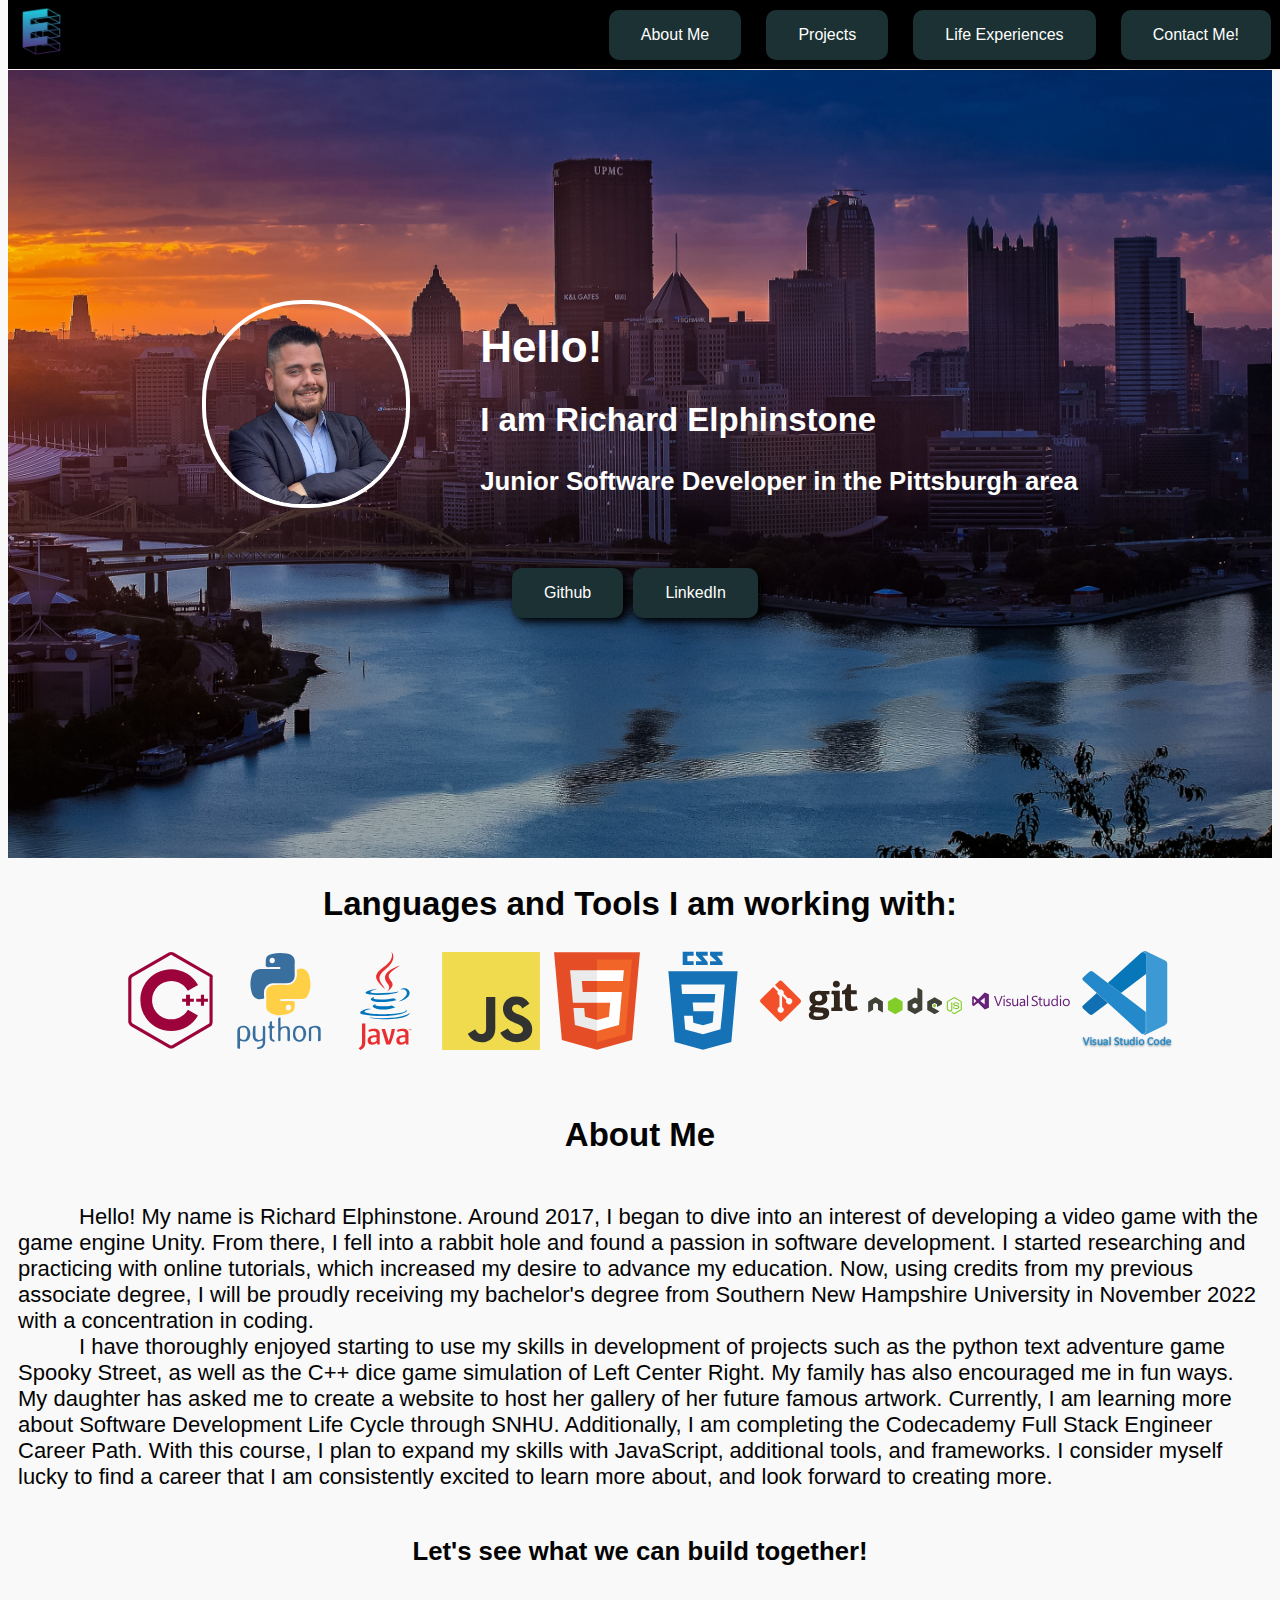
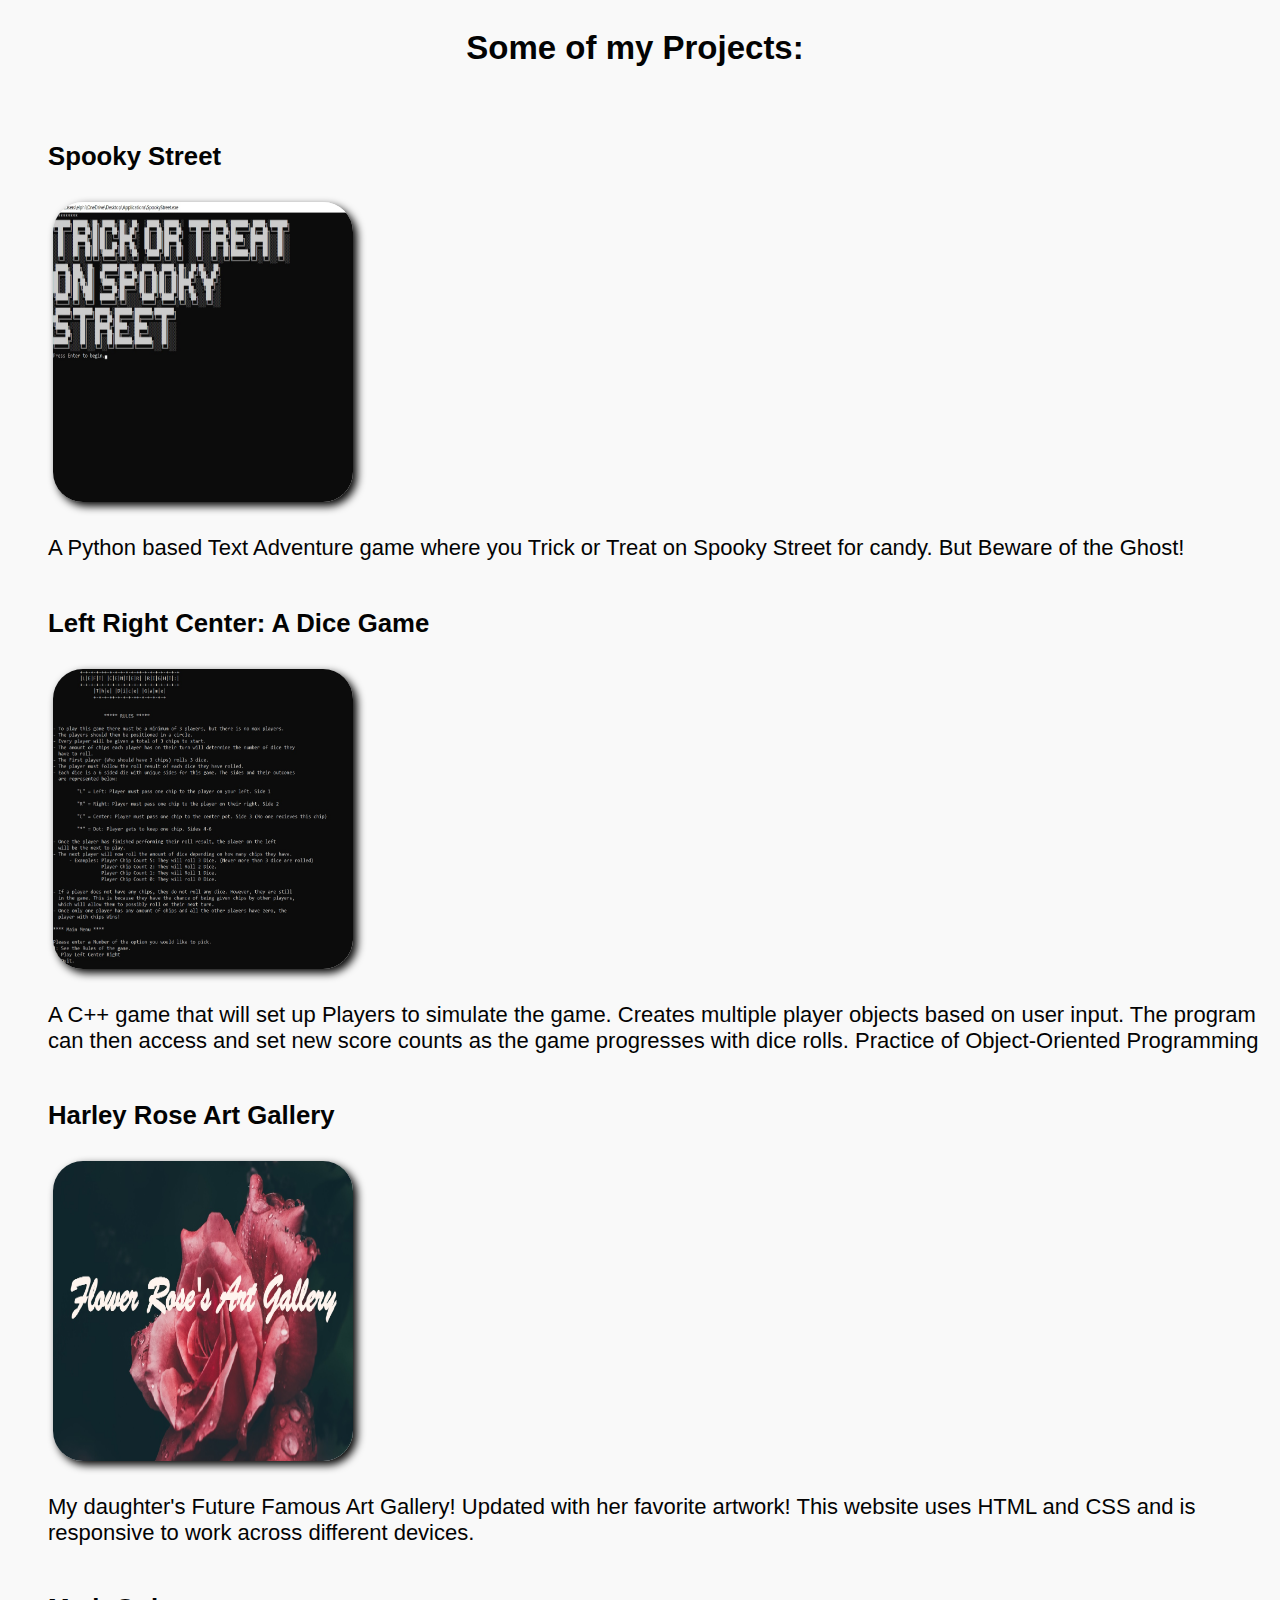
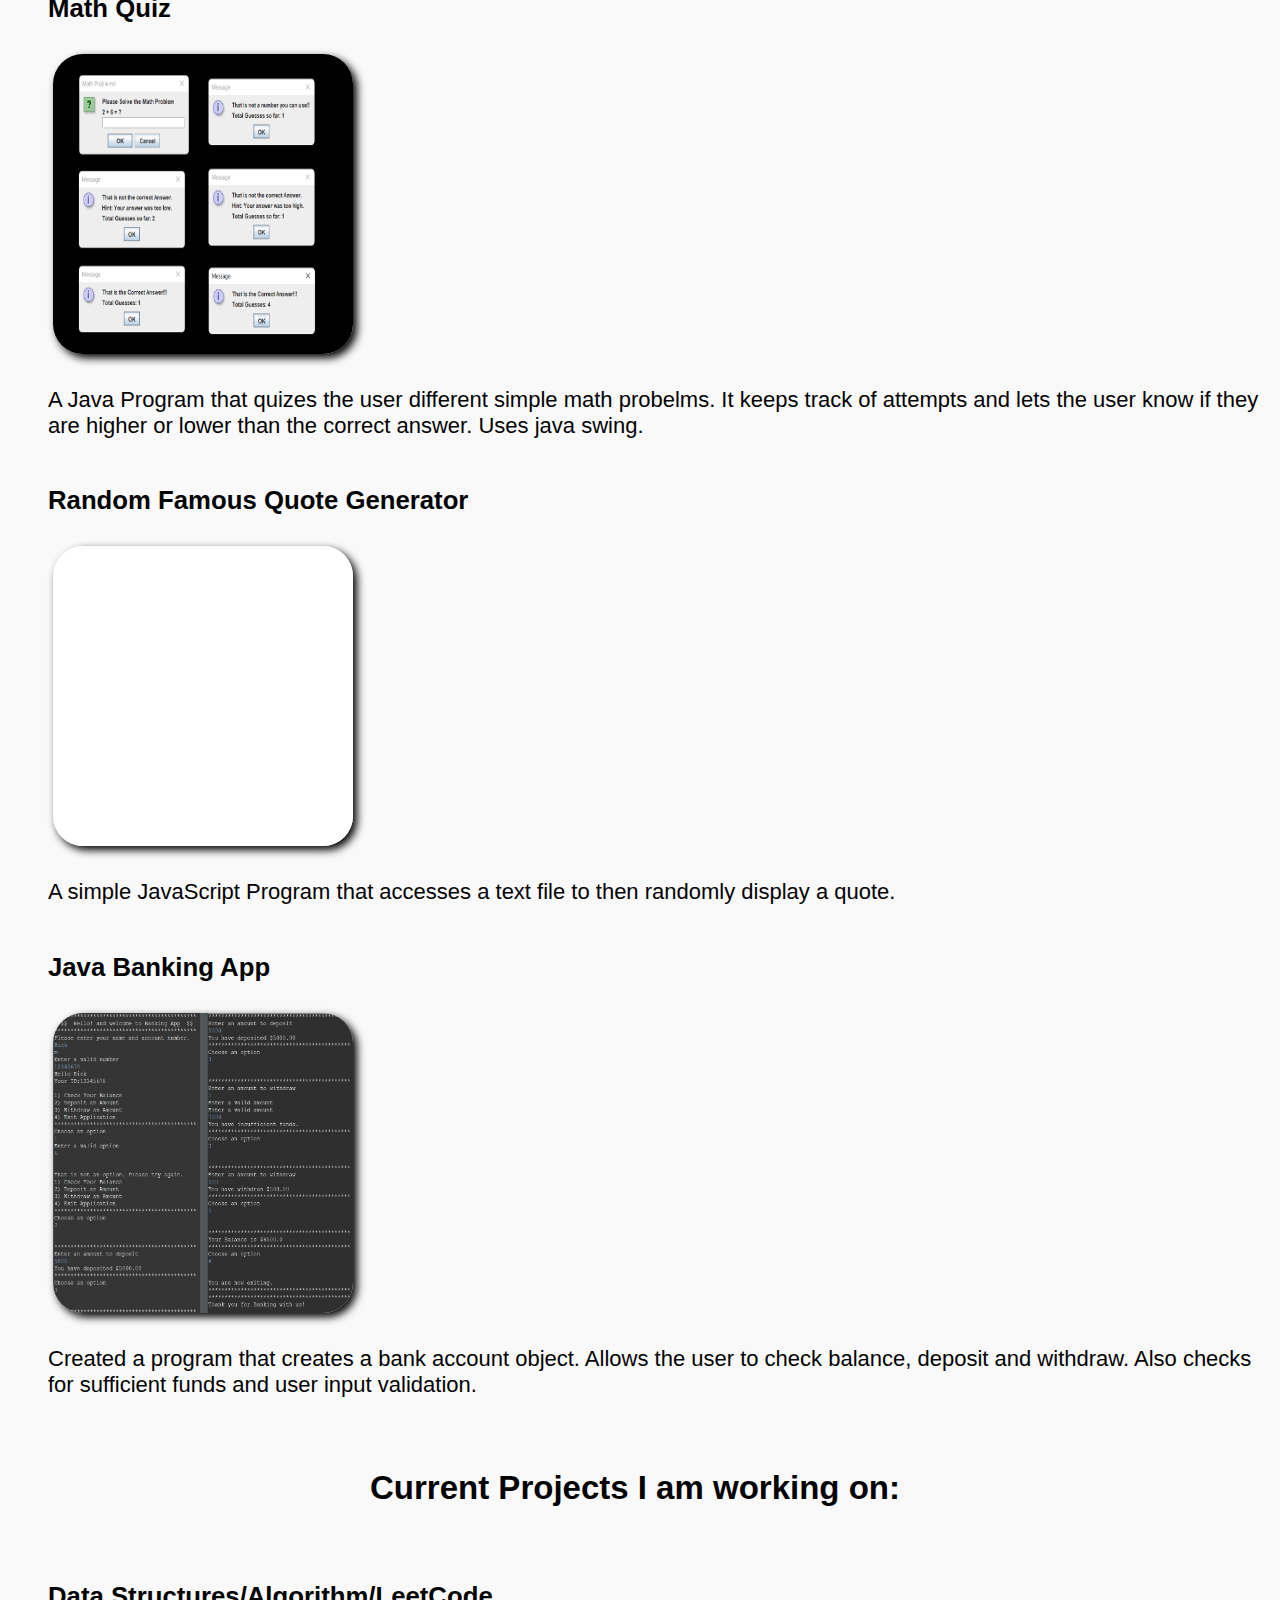
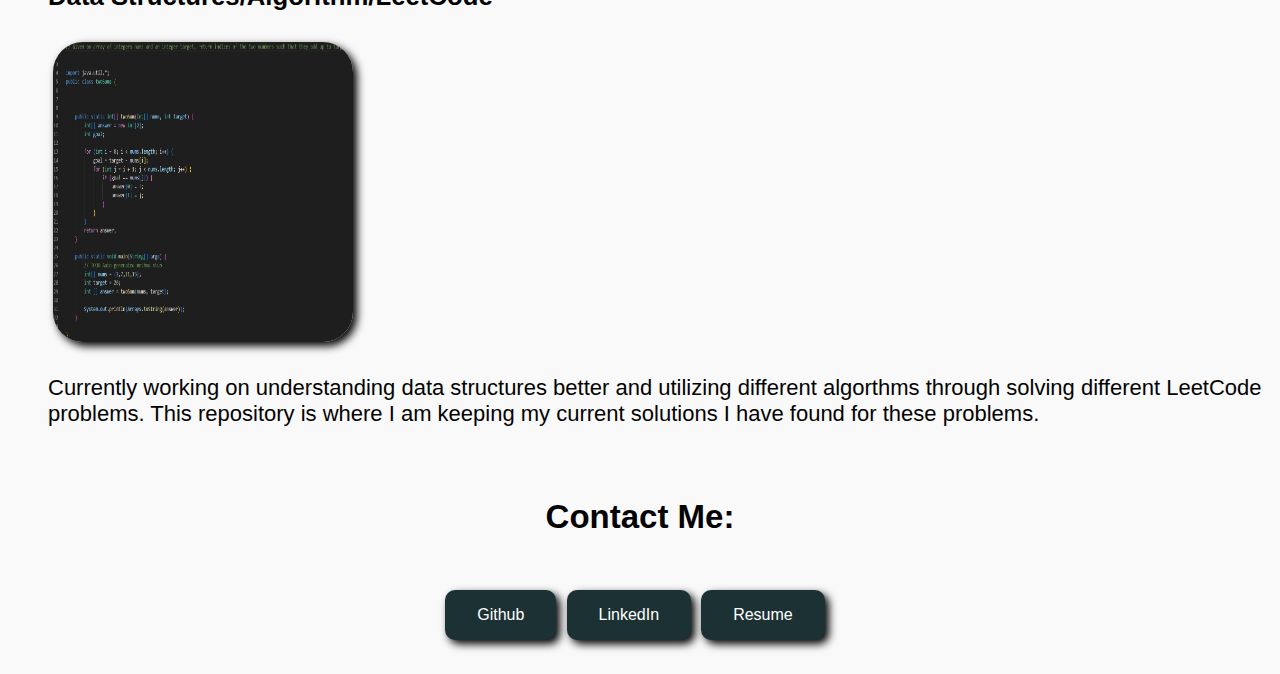
<file: index.html>
<!DOCTYPE html>
<html lang="en">
<head>
    <meta charset="UTF-8">
    <meta http-equiv="X-UA-Compatible" content="IE=edge">
    <meta name="viewport" content="width=device-width, initial-scale=1.0">
    <title>Richard Elphinstone's Portfio</title>
    <link rel="stylesheet" href="./resources/css/index.css">
</head>
<header>
    
</header>
<body>
    <div class="header">
        <a href="./index.html"><img class="logo" src="./resources/images/logo.jpg"></a>
        <div class="nav">
            <ul>
                <li><a class="button" href="#aboutstart"> About Me</a></li>
                <li><a class="button" href="#myprojects">Projects</a></li>
                <li><a class="button" href="./lifexp.html">Life Experiences</a></li>
                <li><a class="button" href="#contactme">Contact Me!</a></li>
         </ul>
        </div>
    </div>


    <div class="banner" id="toppage">
        <div class="meStuff">
            <div class="mePic">
                <img class="myPic" src="./resources/images/MyPics/Transparent/Foldedcropped.png" title="Me!" alt="Me!" height="200" width="200">
            </div>
            <div class = meText>
                <h1 class="'title">Hello!</h1>
                <h2>I am Richard Elphinstone</h2>
                <h3>Junior Software Developer in the Pittsburgh area</h3>
            </div>
        </div>
        <div class="bannerButtons">
            <ul>
                <li><a class="button" href="https://github.com/elphinstonerf">Github</a></li>
                <li><a class="button" href="https://www.linkedin.com/in/richard-elphinstone">LinkedIn</a></li>
            </ul>
        </div>
    </div>


    <div class = "languages" id = "aboutstart">
        <h2>Languages and Tools I am working with:</h2>
        <ul>
            <li><img class="icon" src="./resources/images//Icons/cplusplus-line.svg" title="C++" alt="C++"></li>
            <li><img class="icon" src="./resources/images/Icons/python-original-wordmark.svg" title="Python" alt="Python"></li>
            <li><img class="icon" src="./resources/images/Icons/java-original-wordmark.svg" title="Java" alt="Java"></li>
            <li><img class="icon" src="./resources/images/Icons/javascript-original.svg" title="JavaScript" alt="JavaScript"></li>
            <li><img class="icon" src="./resources/images/Icons/html5-original.svg" title="HTML5" alt="HTML5"></li>
            <li><img class="icon" src="./resources/images/Icons/css3-plain-wordmark.svg" title="CSS" alt="CSS"></li>
            <li><img class="icon" src="./resources/images/Icons/git-original-wordmark.svg" title="Git" alt="Git"></li>
            <li><img class="icon" src="./resources/images/Icons/nodejs-original-wordmark.svg" title="NodeJS" alt="NodeJS"></li>
            <li><img class="icon" src="./resources/images/Icons/visualstudio-plain-wordmark.svg" title="Visual Studio" alt="Visual Studio"></li>
            <li><img class="icon" src="./resources/images/Icons/vscode-original-wordmark.svg" title="Visual Studio Code" alt="Visual Studio Code"></li>
        </ul>
    </div>


    <div class = "about" id = "aboutme">
        <h2>About Me</h2>
        <p>
            &nbsp &nbsp &nbsp &nbsp &nbsp Hello! My name is Richard Elphinstone. 
            Around 2017, I began to dive into an interest of developing a video 
            game with the game engine Unity. From there, I fell into a rabbit 
            hole and found a passion in software development. I started researching 
            and practicing with online tutorials, which increased my desire to 
            advance my education. Now, using credits from my previous associate degree, 
            I will be proudly receiving my bachelor's degree from Southern New 
            Hampshire University in November 2022 with a concentration in coding.<br>
            &nbsp &nbsp &nbsp &nbsp &nbsp I have thoroughly enjoyed starting to use 
            my skills in development of projects such as the python text adventure 
            game Spooky Street, as well as the C++ dice game simulation of Left Center 
            Right. My family has also encouraged me in fun ways. My daughter has asked 
            me to create a website to host her gallery of her future famous artwork. 
            Currently, I am learning more about Software Development Life Cycle through 
            SNHU. Additionally, I am completing the Codecademy Full Stack Engineer Career 
            Path. With this course, I plan to expand my skills with JavaScript, additional 
            tools, and frameworks. I consider myself lucky to find a career that I am 
            consistently excited to learn more about, and look forward to creating more. 
        </p>
        <h3>Let's see what we can build together!</h3>
    </div>


    <div class = "projects" id = "myprojects">
        <h2>Some of my Projects:</h2>
        <ul>
            <li><h3>Spooky Street</h3>
                <a href="https://github.com/elphinstonerf/SpookyStreet"><img class = "pic" src="./resources/images/SpookyStreetTitle.jpg" height = "300" width = "300" title="Spooky Street" alt="Spooky Street"></a>
                <p>A Python based Text Adventure game where you Trick or Treat on Spooky Street for candy. But Beware of the Ghost!</p></li>
            <li><h3>Left Right Center: A Dice Game</h3>
                <a href="https://github.com/elphinstonerf/DiceGameLCR"><img class="pic"  src="./resources/images/LCR_Title.jpg" height = "300" width = "300" title="LCR:Dice Game" alt="LCR:Dice Game"></a>
            <p>A C++ game that will set up Players to simulate the game. Creates multiple player objects based on user input. The program can then access and set new score counts as the game progresses with dice rolls. Practice of Object-Oriented Programming</p></li>
            <li><h3>Harley Rose Art Gallery</h3>
                <a href="https://elphinstonerf.github.io/FlowerRose_Art_Gallery/"><img class="pic" src="./resources/images/rose_gallery_pic.jpg" height = "300" width = "300" title="Harley Rose Gallery" alt="Harley Rose Gallery"> </a>
            <p>My daughter's Future Famous Art Gallery! Updated with her favorite artwork! This website uses HTML and CSS and is responsive to work across different devices.</p></li>
            <li><h3>Math Quiz</h3>
                <a href="https://github.com/elphinstonerf/Math-Game"><img class="pic"  src="./resources/images/MathQuiz.png" height = "300" width = "300" title="LCR:Dice Game" alt="LCR:Dice Game"></a>
            <p>A Java Program that quizes the user different simple math probelms. It keeps track of attempts and lets the user know if they are higher or lower than the correct answer. Uses java swing.</p></li>
            <li><h3>Random Famous Quote Generator</h3>
                <a href="https://github.com/elphinstonerf/RandomQuotes"><img class="pic"  src="./resources/images/FamousQuotes.jpg" height = "300" width = "300" title="Famous Quotes" alt="Famous Quotes"></a>
            <p>A simple JavaScript Program that accesses a text file to then randomly display a quote.</p></li>
            <li><h3>Java Banking App</h3>
                <a href="https://github.com/elphinstonerf/Java_Projects/tree/main/BankApp/BankingApp"><img class="pic"  src="./resources/images/BankingApp.jpg" height = "300" width = "300" title="Banking App" alt="Banking App"></a>
            <p>Created a program that creates a bank account object. Allows the user to check balance, deposit and withdraw. Also checks for sufficient funds and user input validation.</p></li>
        </ul>
    </div>


    <div class="projects" id="myprojects">
        <h2>Current Projects I am working on:</h2>
        <ul>
            <li><h3>Data Structures/Algorithm/LeetCode</h3>
            <a href="https://github.com/elphinstonerf/DataStructures_Algorithms_Practice"><img class="pic" src="./resources/images/twoSums.jpg" height = "300" width = "300" title="Banking App" alt="Banking App"></a>
        <p>Currently working on understanding data structures better and utilizing different algorthms through solving different LeetCode problems. This repository is where I am keeping my current solutions I have found for these problems.</p></li>
            
        </ul>
    </div>


    <div class = "bottom" id = "contactme">
        <h2>Contact Me:</h2>
        <div class="buttonBottom">
        <ul>
            <li><a class="button" href="https://github.com/elphinstonerf">Github</a></li>
            <li><a class="button" href="https://www.linkedin.com/in/richard-elphinstone">LinkedIn</a></li>
            <li><a class="button" href="./resources/Files/Resume_8.19.22.pdf">Resume</a></li>
        </ul>
        </div>
    </div>


</body>
</html>
</file>
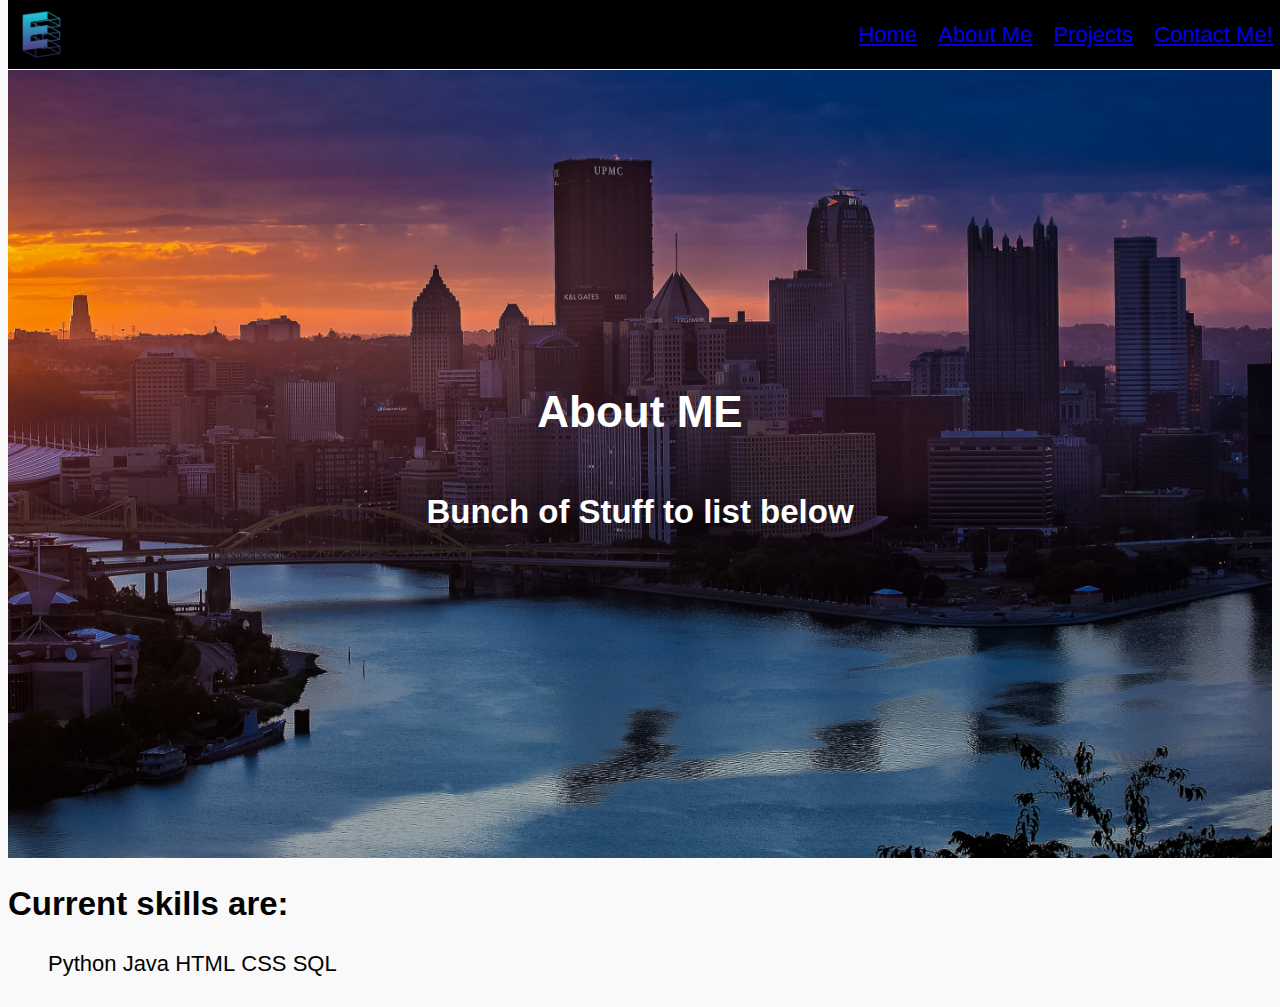
<file: about.html>
<!DOCTYPE html>
<html lang="en">
<head>
    <meta charset="UTF-8">
    <meta http-equiv="X-UA-Compatible" content="IE=edge">
    <meta name="viewport" content="width=device-width, initial-scale=1.0">
    <title>Richard Elphinstone's Portfio: About Me</title>
    <link rel="stylesheet" href="./resources/css/index.css">
</head>
<header>
    
</header>
<body>
    <div class="header">
        <img class="logo" src="./resources/images/logo.jpg">
        <div class="nav">
            <ul>
                <li><a href="./index.html">Home</a></li>
                <li><a href="./about.html"> About Me</a></li>
                <li><a href="./projects.html">Projects</a></li>
                <li><a href="./contact.html">Contact Me!</a></li>
         </ul>
        </div>
    </div>
    <div class="banner">
        <h1 class="'title">About ME</h1>
        <h2>Bunch of Stuff to list below</h2>
    </div>
    <div>
        <h2>Current skills are:</h2>
        <ul>
            <li>Python</li>
            <li>Java</li>
            <li>HTML</li>
            <li>CSS</li>
            <li>SQL</li>
        </ul>
    </div>
</body>
</html>
</file>
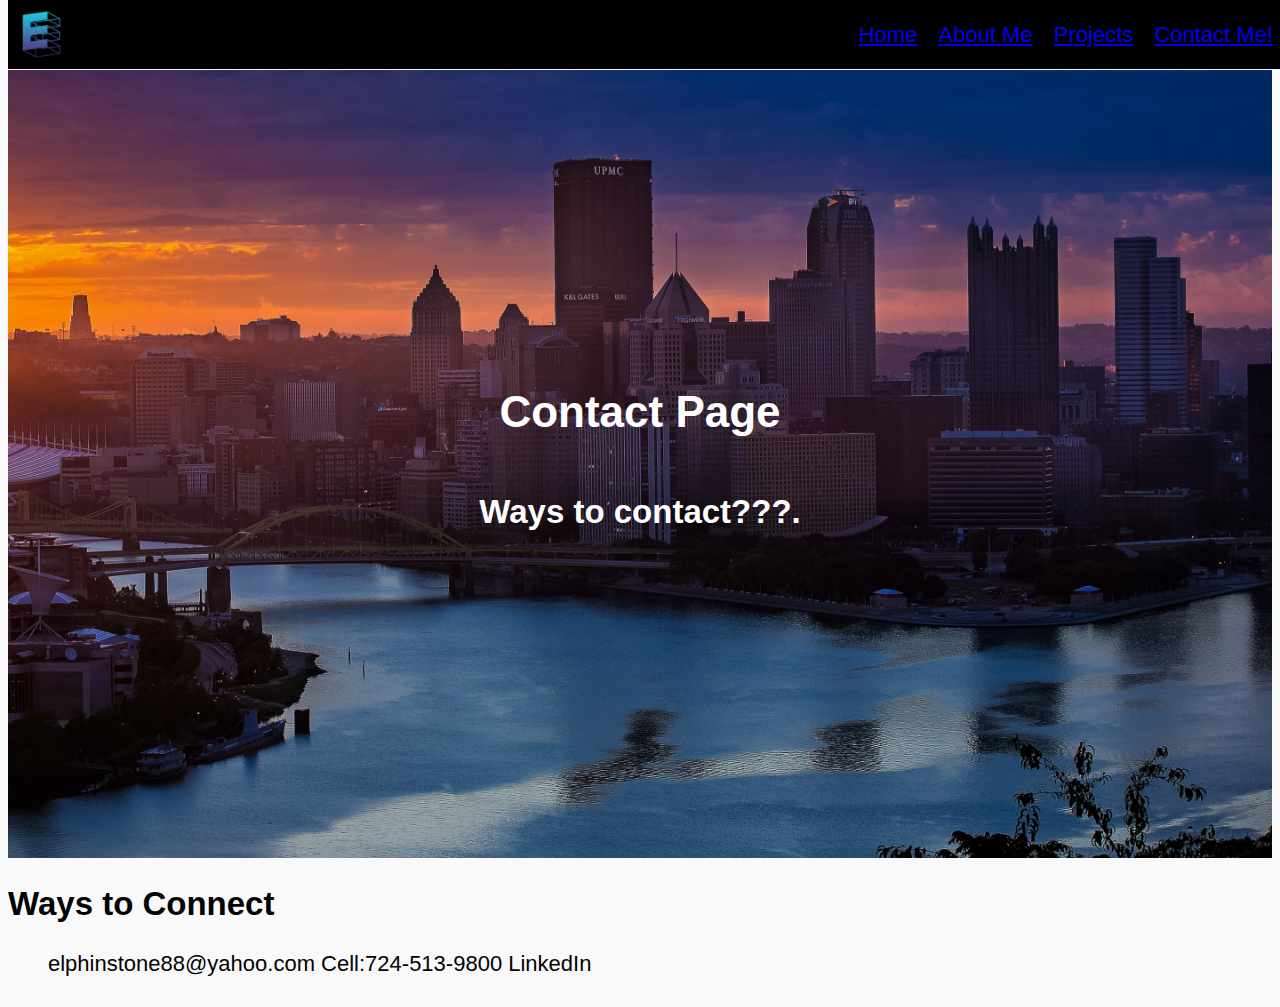
<file: contact.html>
<!DOCTYPE html>
<html lang="en">
<head>
    <meta charset="UTF-8">
    <meta http-equiv="X-UA-Compatible" content="IE=edge">
    <meta name="viewport" content="width=device-width, initial-scale=1.0">
    <title>Richard Elphinstone's Portfio</title>
    <link rel="stylesheet" href="./resources/css/index.css">
</head>
<header>
    
</header>
<body>
    <div class="header">
        <img class="logo" src="./resources/images/logo.jpg">
        <div class="nav">
            <ul>
                <li><a href="./index.html">Home</a></li>
                <li><a href="./about.html"> About Me</a></li>
                <li><a href="./projects.html">Projects</a></li>
                <li><a href="./contact.html">Contact Me!</a></li>
         </ul>
        </div>
    </div>
    <div class="banner">
        <h1 class="'title">Contact Page</h1>
        <h2>Ways to contact???.</h2>
    </div>
    <div>
        <h2>Ways to Connect</h2>
        <ul>
            <li>elphinstone88@yahoo.com</li>
            <li>Cell:724-513-9800</li>
            <li>LinkedIn</li>
        </ul>
    </div>
</body>
</html>
</file>
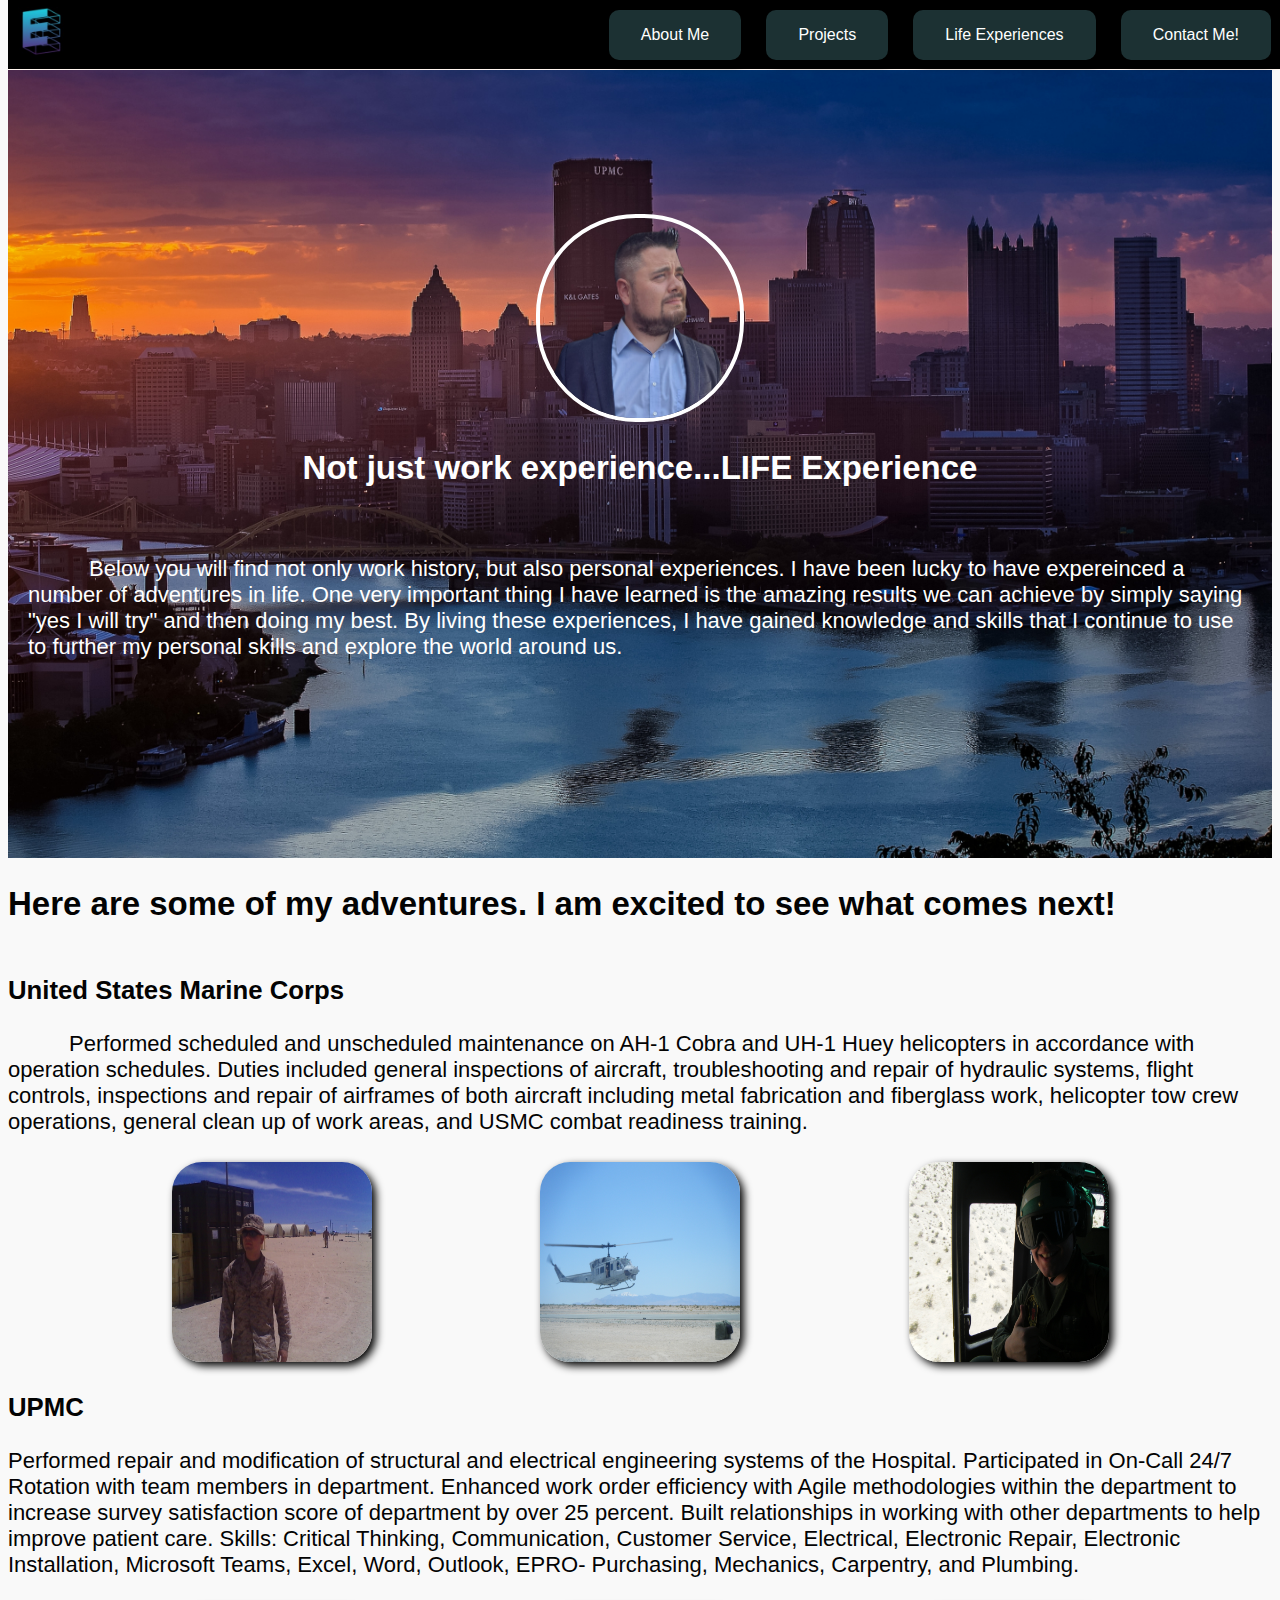
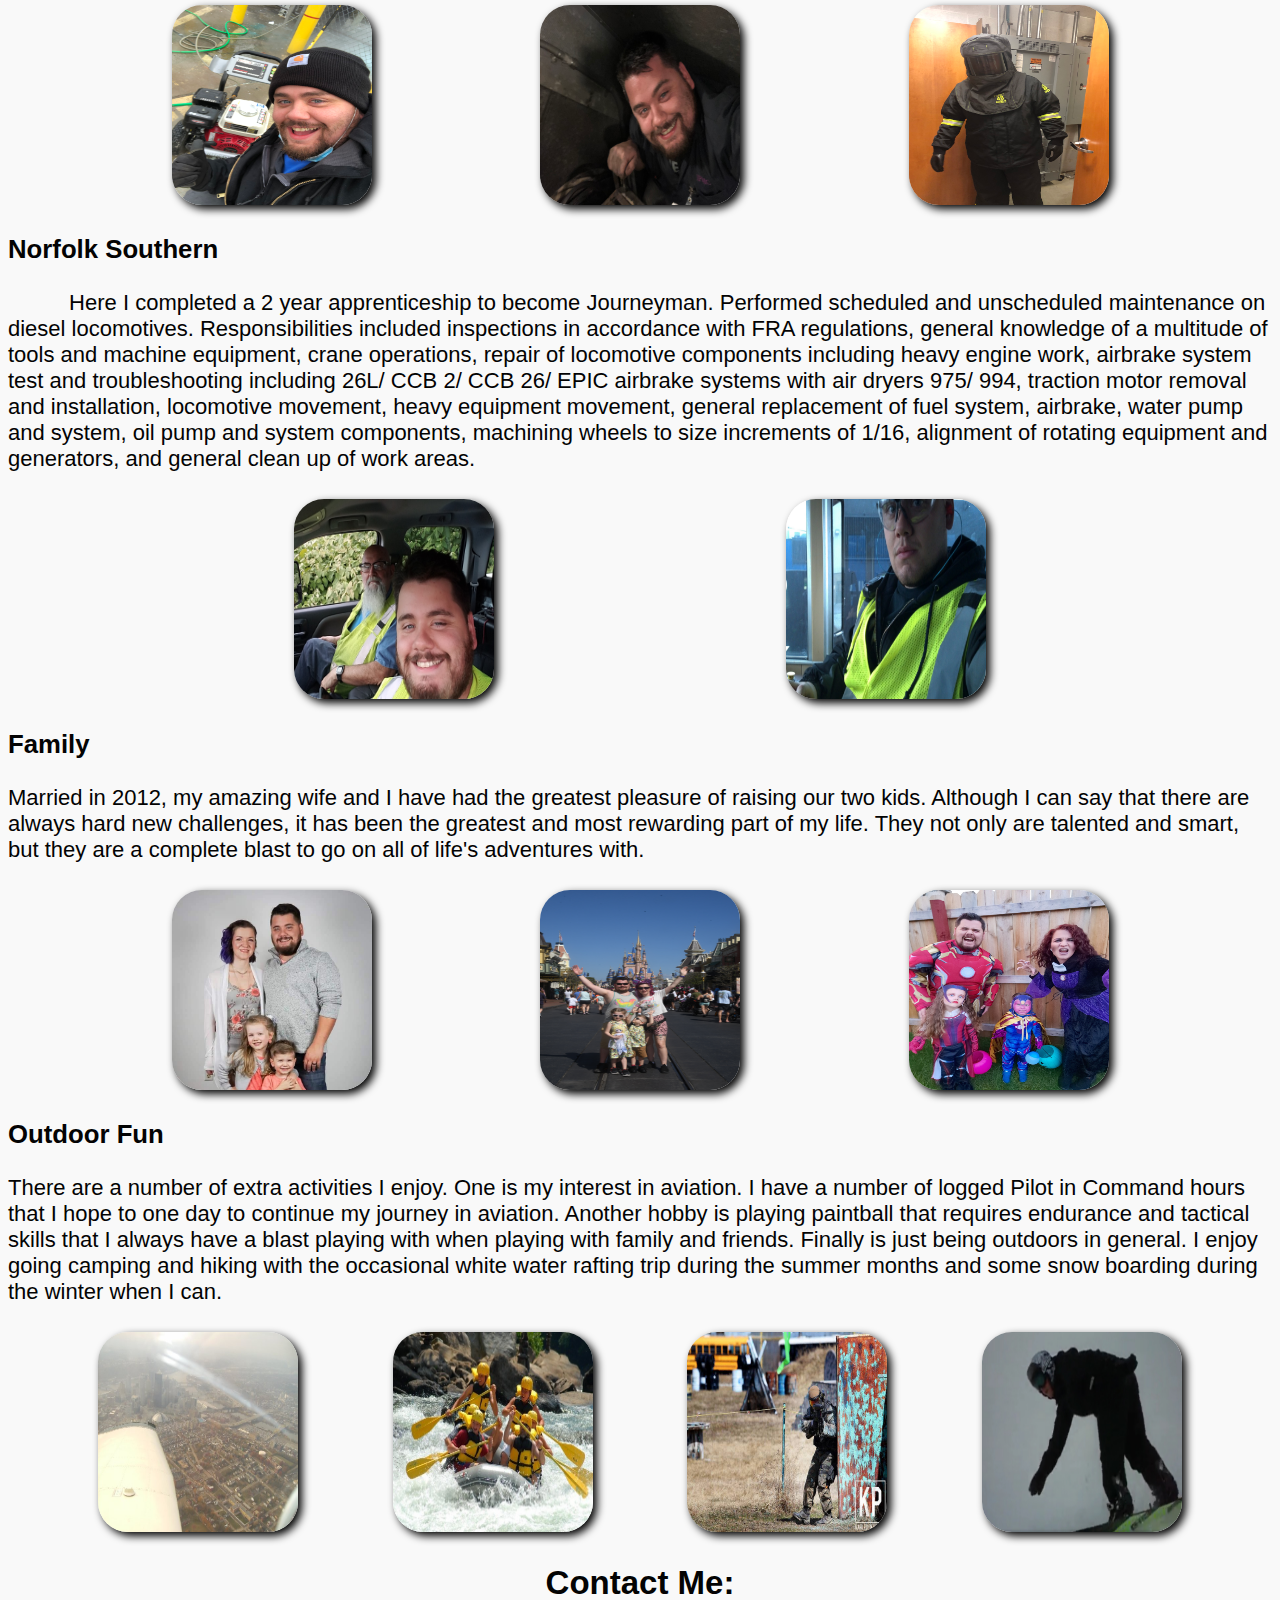
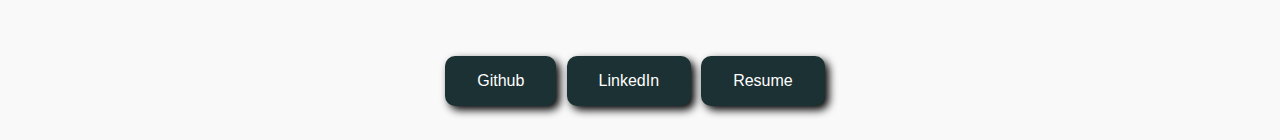
<file: lifexp.html>
<!DOCTYPE html>
<html lang="en">
<head>
    <meta charset="UTF-8">
    <meta http-equiv="X-UA-Compatible" content="IE=edge">
    <meta name="viewport" content="width=device-width, initial-scale=1.0">
    <title>Richard Elphinstone's Portfio: About Me</title>
    <link rel="stylesheet" href="./resources/css/index.css">
</head>
<header>
    
</header>
<body>
    <div class="header">
        <a href="./index.html"><img class="logo" src="./resources/images/logo.jpg"></a>
        <div class="nav">
            <ul>
                <li><a class="button" href="./index.html#aboutstart"> About Me</a></li>
                <li><a class="button" href="./index.html#myprojects">Projects</a></li>
                <li><a class="button" href="./lifexp.html">Life Experiences</a></li>
                <li><a class="button" href="./index.html#contactme">Contact Me!</a></li>
         </ul>
        </div>
    </div>
    <div class="banner">
        <img class="myPic" src="./resources/images/MyPics/Transparent/lookupcropped.png" title="Me!" alt="Me!" height="200" width="200">
        <h2>Not just work experience...LIFE Experience</h2>
        <p>&nbsp &nbsp &nbsp &nbsp &nbsp Below you will find not only work history, but also personal experiences. 
            I have been lucky to have expereinced a number of adventures in life. One 
            very important thing I have learned is the amazing results we can achieve 
            by simply saying "yes I will try" and then doing my best. By living these 
            experiences, I have gained knowledge and skills that I continue to use to 
            further my personal skills and explore the world around us.</p>
    </div>
    <div>
        <h2>Here are some of my adventures. I am excited to see what comes next!</h2>
    </div>
    <div class = "experience">
        <div clas="txtbox">
            <h3>United States Marine Corps</h3>
            <p>&nbsp &nbsp &nbsp &nbsp &nbsp Performed scheduled and unscheduled maintenance on AH-1 Cobra and UH-1 Huey helicopters in accordance
                with operation schedules. Duties included general inspections of aircraft, troubleshooting and repair of
                hydraulic systems, flight controls, inspections and repair of airframes of both aircraft including metal
                fabrication and fiberglass work, helicopter tow crew operations, general clean up of work areas, and USMC
                combat readiness training.
                </p>
        </div>
        <div class="picbox">
            <img class="pic"  src="./resources/images/Experiences/Picture 056.jpg" height = "200" width = "200">
            <img class="pic"  src="./resources/images/Experiences/DSCF3720.JPG" height = "200" width = "200">
            <img class="pic"  src="./resources/images/Experiences/DSCF3571.JPG" height = "200" width = "200">
        </div>


        <div clas="txtbox">
            <h3>UPMC</h3>
            <p>Performed repair and modification of structural and electrical engineering systems of the Hospital. 
                Participated in On-Call 24/7 Rotation with team members in department. Enhanced work order efficiency 
                with Agile methodologies within the department to increase survey satisfaction score of department 
                by over 25 percent. Built relationships in working with other departments to help improve patient 
                care. Skills: Critical Thinking, Communication, Customer Service, Electrical, Electronic Repair, 
                Electronic Installation, Microsoft Teams, Excel, Word, Outlook, EPRO- Purchasing, Mechanics, 
                Carpentry, and Plumbing.</p>
        </div>
        <div class="picbox">
            <img class="pic"  src="./resources/images/Experiences/IMG_3858.JPG" height = "200" width = "200">
            <img class="pic"  src="./resources/images/Experiences/IMG_4361.JPG" height = "200" width = "200">
            <img class="pic"  src="./resources/images/Experiences/IMG_2154.JPG" height = "200" width = "200">
        </div>

    
        <div clas="txtbox">
            <h3>Norfolk Southern</h3>
            <p>&nbsp &nbsp &nbsp &nbsp &nbsp Here I completed a 2 year apprenticeship to become Journeyman. Performed 
                scheduled and unscheduled maintenance on diesel locomotives. Responsibilities included inspections in 
                accordance with FRA regulations, general knowledge of a multitude of tools and machine equipment, crane 
                operations, repair of locomotive components including heavy engine work, airbrake system test and 
                troubleshooting including 26L/ CCB 2/ CCB 26/ EPIC airbrake systems with air dryers 975/ 994, traction 
                motor removal and installation, locomotive movement, heavy equipment movement, general replacement of 
                fuel system, airbrake, water pump and system, oil pump and system components, machining wheels to size 
                increments of 1/16, alignment of rotating equipment and generators, and general clean up of work areas.</p>
        </div>
        <div class="picbox">
            <img class="pic"  src="./resources/images/Experiences/20190902_155250.jpg" height = "200" width = "200">
            <img class="pic"  src="./resources/images/Experiences//2011-10-23_08-17-26_928r.jpg" height = "200" width = "200">
        </div>


        <div clas="txtbox">
            <h3>Family</h3>
            <p>Married in 2012, my amazing wife and I have had the greatest pleasure of raising our two kids. Although I can say 
                that there are always hard new challenges, it has been the greatest and most rewarding part of my life. They not
                only are talented and smart, but they are a complete blast to go on all of life's adventures with. </p>
        </div>
        <div class="picbox">
            <img class="pic"  src="./resources/images/Experiences/family/126903083_10160649869169152_520048901066053089_n.jpg" height = "200" width = "200">
            <img class="pic"  src="./resources/images/Experiences/family/2022-02-26 - Magic Kingdom Park - Main Street USA.jpeg" height = "200" width = "200">
            <img class="pic"  src="./resources/images/Experiences/family/248975263_10219335532571363_8247928078405249475_n.jpg" height = "200" width = "200">
        </div>

        <div clas="txtbox">
            <h3>Outdoor Fun</h3>
            <p>There are a number of extra activities I enjoy. One is my interest in aviation. I have a number of logged 
                Pilot in Command hours that I hope to one day to continue my journey in aviation. Another hobby is playing 
                paintball that requires endurance and tactical skills that I always have a blast playing with when playing with
                family and friends. Finally is just being outdoors in general. I enjoy going camping and hiking with the occasional
                white water rafting trip during the summer months and some snow boarding during the winter when I can.</p>
        </div>
        <div class="picbox">
            <img class="pic"  src="./resources/images/Experiences/hobbies/1923675_9487724151_3356_n.jpg" height = "200" width = "200">
            <img class="pic"  src="./resources/images/Experiences/hobbies/205145_5226694151_8533_n.jpg" height = "200" width = "200">
            <img class="pic"  src="./resources/images/Experiences/hobbies/paintball.jpg" height = "200" width = "200">
            <img class="pic"  src="./resources/images/Experiences/hobbies/snowboarding.jpg" height = "200" width = "200">
        </div>

    </div>
    <div class = "bottom" id = "contactme">
        <h2>Contact Me:</h2>
        <ul>
            <li><a class="button" href="https://github.com/elphinstonerf">Github</a></li>
            <li><a class="button" href="https://www.linkedin.com/in/richard-elphinstone">LinkedIn</a></li>
            <li><a class="button" href="./resources/Files/Resume_8.10.22.pdf">Resume</a></li>
        </ul>
    </div>
</body>
</html>
</file>
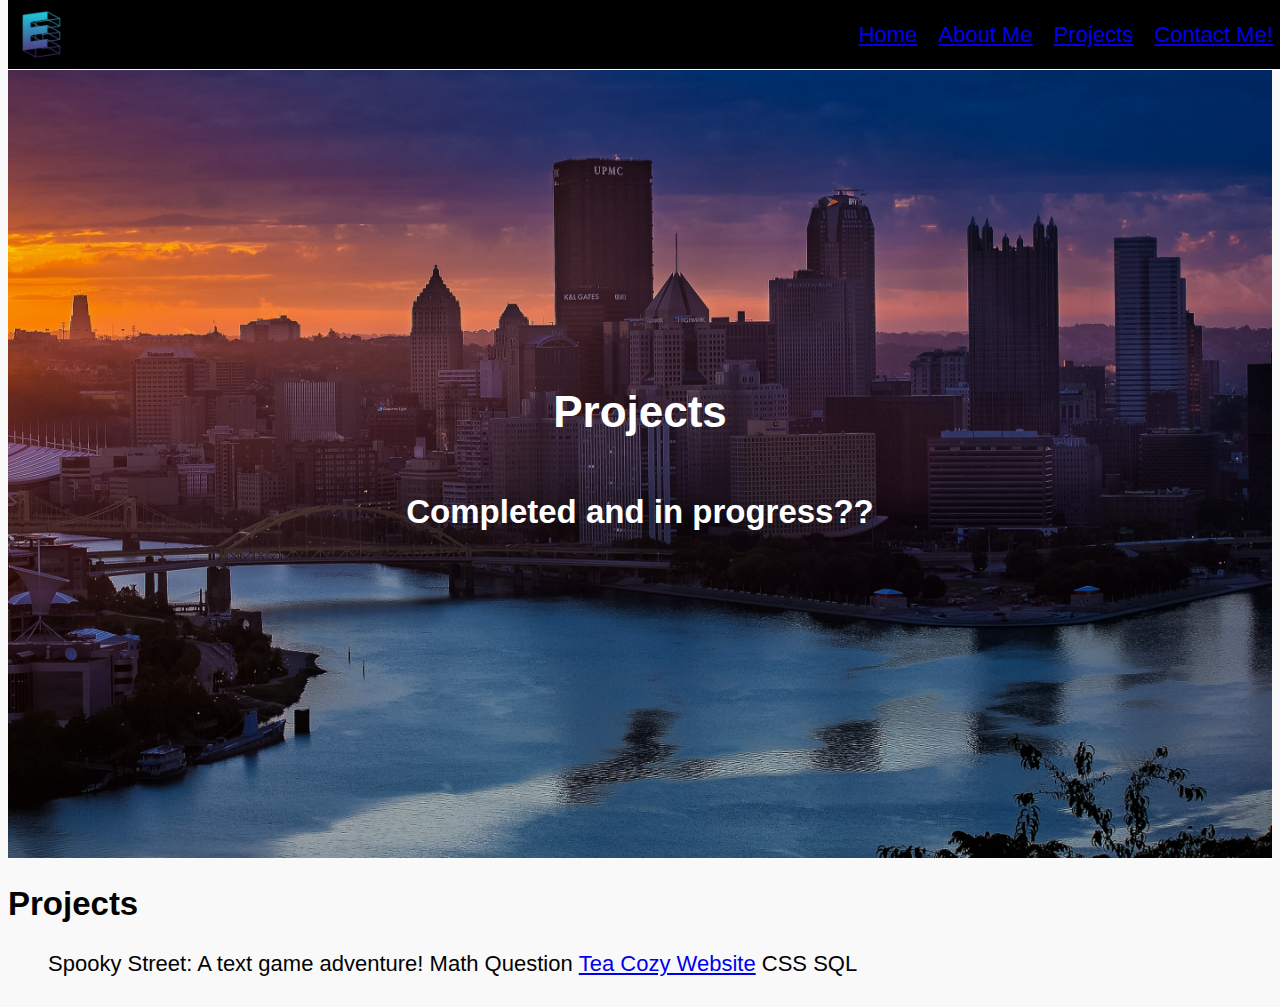
<file: projects.html>
<!DOCTYPE html>
<html lang="en">
<head>
    <meta charset="UTF-8">
    <meta http-equiv="X-UA-Compatible" content="IE=edge">
    <meta name="viewport" content="width=device-width, initial-scale=1.0">
    <title>Richard Elphinstone's Portfio</title>
    <link rel="stylesheet" href="./resources/css/index.css">
</head>
<header>
    
</header>
<body>
    <div class="header">
        <img class="logo" src="./resources/images/logo.jpg">
        <div class="nav">
            <ul>
                <li><a href="./index.html">Home</a></li>
                <li><a href="./about.html"> About Me</a></li>
                <li><a href="./projects.html">Projects</a></li>
                <li><a href="./contact.html">Contact Me!</a></li>
         </ul>
        </div>
    </div>
    <div class="banner">
        <h1 class="title">Projects</h1>
        <h2>Completed and in progress??</h2>
    </div>
    <div>
        <h2>Projects</h2>
        <ul>
            <li>Spooky Street: A text game adventure!</li>
            <li>Math Question</li>
            <li><a href="./teaCozy.html">Tea Cozy Website</a></li>
            <li>CSS</li>
            <li>SQL</li>
        </ul>
    </div>
</body>
</html>
</file>
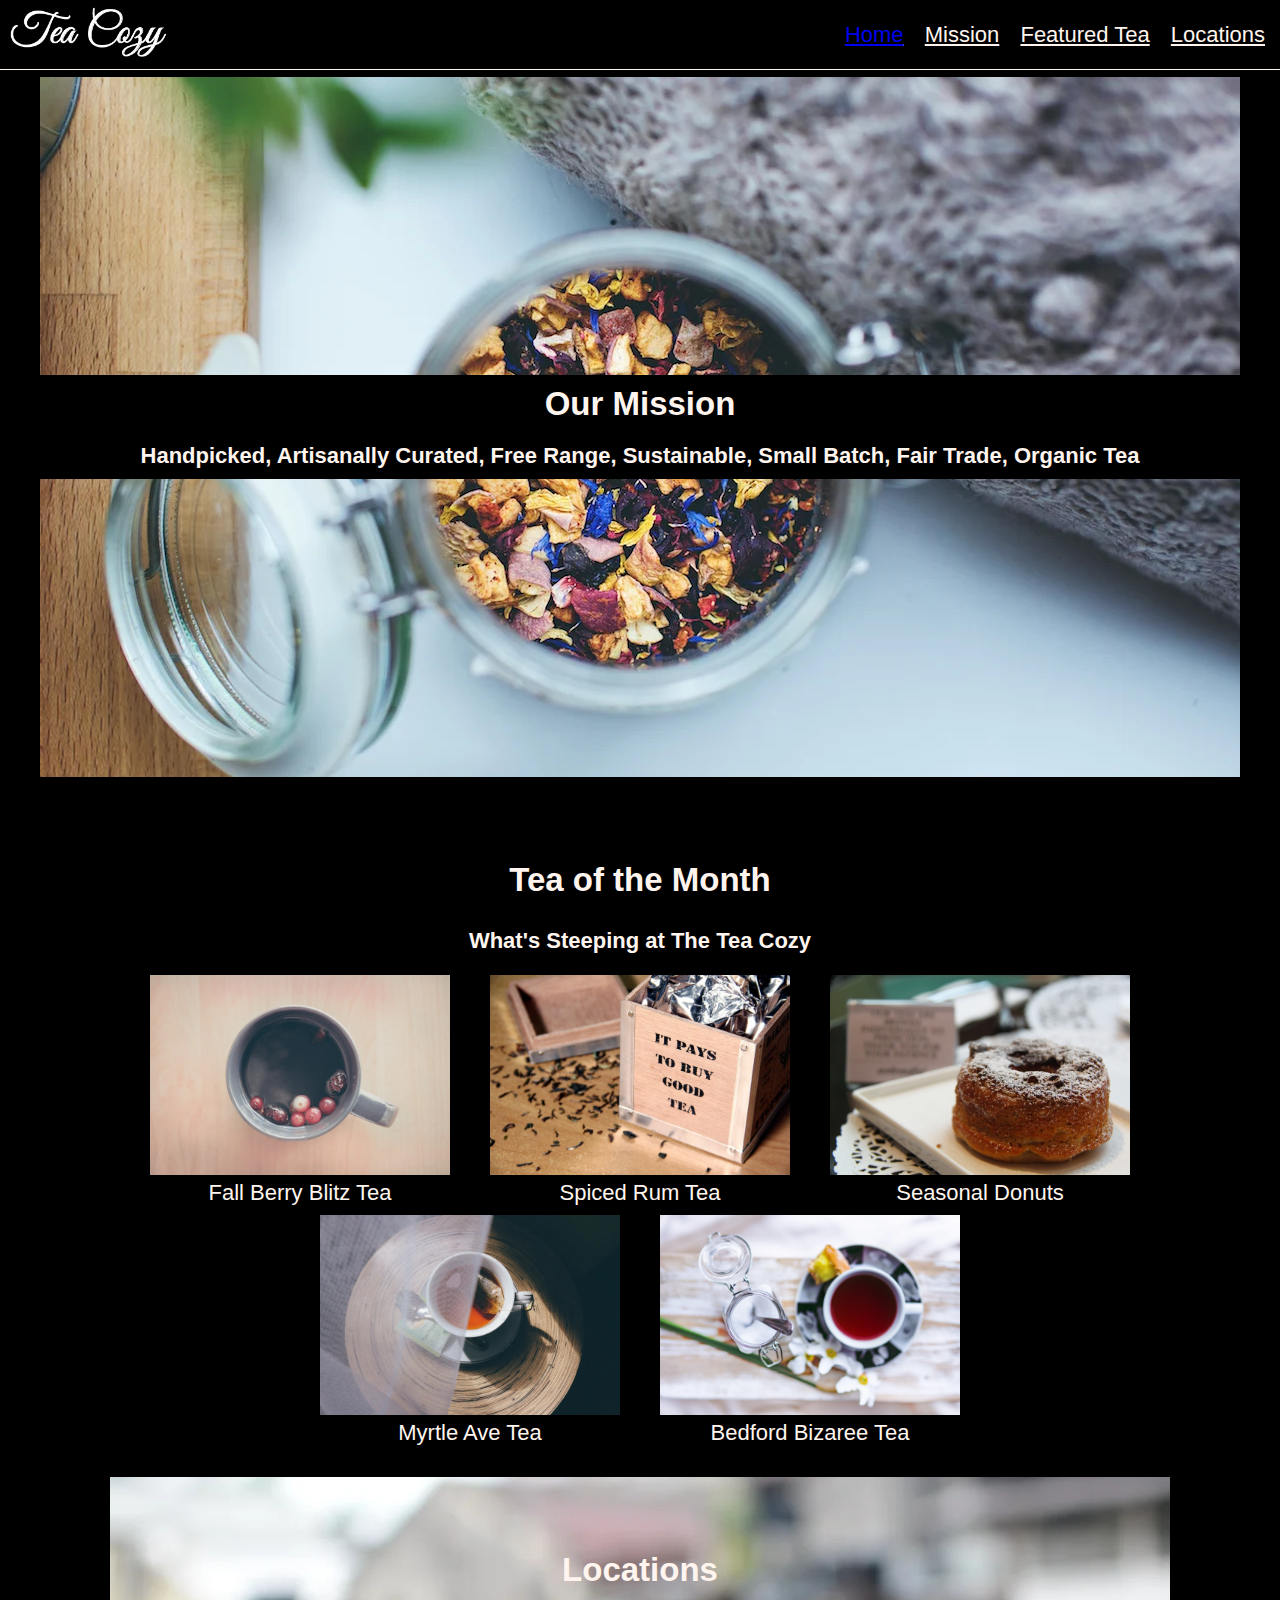
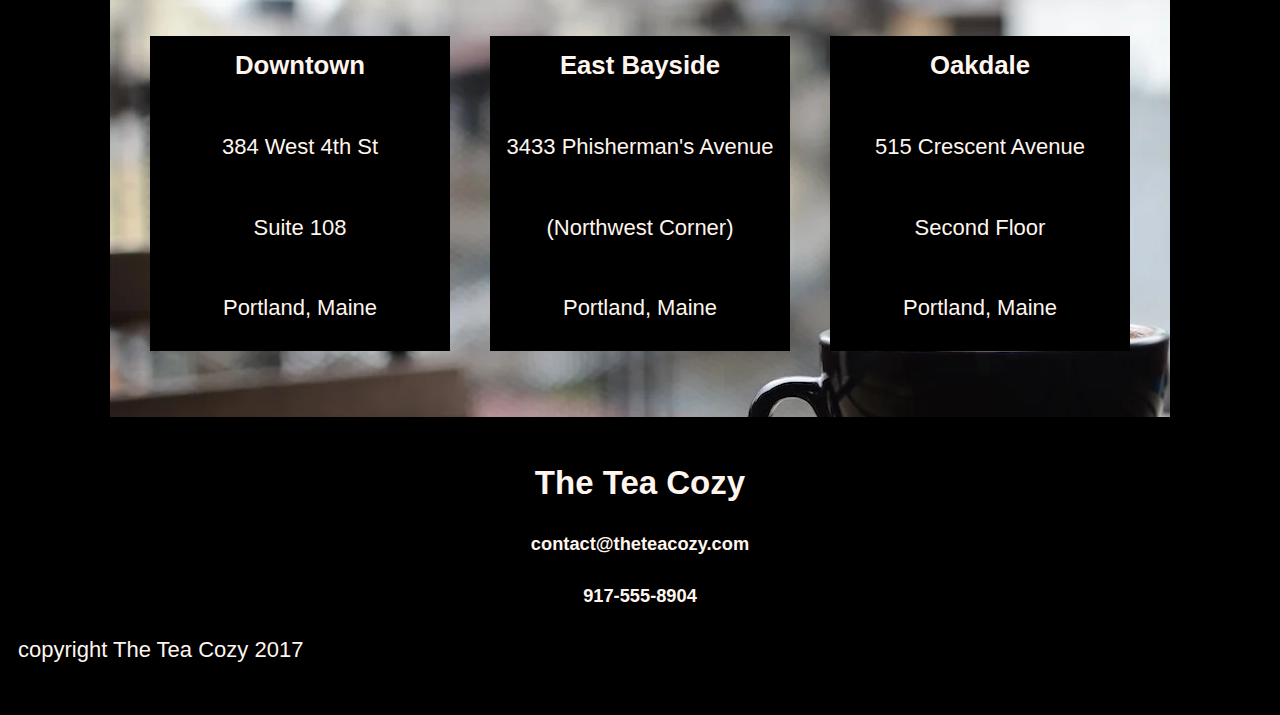
<file: teaCozy.html>
<!DOCTYPE html>
<html lang="en">
<head>
    <meta charset="UTF-8">
    <meta http-equiv="X-UA-Compatible" content="IE=edge">
    <meta name="viewport" content="width=device-width, initial-scale=1.0">
    <title>Tea Cozy</title>
    <link rel="stylesheet" href="./resources/css/teaCozy.css" type="text/css" />
</head>
<body>
    <div class="header">
        <div>
            <image class="logo" src="./resources/images/teaCozyphoto/img-tea-cozy-logo.webp">
        </div>
        <div class="nav">
            <ul>
                <li><a href="./index.html">Home</a></li>
                <li>Mission</li>
                <li>Featured Tea</li>
                <li>Locations</li>
            </ul>
        </div>
    </div>

    <div class="splash">  
        <div class="banner">
            <h2>Our Mission</h2>
            <h4>Handpicked, Artisanally Curated, Free Range, Sustainable, Small Batch, Fair Trade, Organic Tea</h4>
        </div>
    </div>

    <div class="teaMonth">
        <div class="title">
            <h2>Tea of the Month</h2>
            <h4>What's Steeping at The Tea Cozy</h4>
        </div>
        <div class="teas">
            <div class="container">
                <img src="./resources/images/teaCozyphoto/img-berryblitz.webp">
                <a>Fall Berry Blitz Tea</a>
            </div>
            <div class="container">
                <img src="./resources/images/teaCozyphoto/img-spiced-rum.webp">
                <a>Spiced Rum Tea</a>
            </div>
            <div class="container">
                <img src="./resources/images/teaCozyphoto/img-donut.webp">
                <a>Seasonal Donuts</a>
            </div>
            <div class="container">
                <img src="./resources/images/teaCozyphoto/img-myrtle-ave.webp">
                <a>Myrtle Ave Tea</a>
            </div>
            <div class="container">
                <img src="./resources/images/teaCozyphoto/img-bedford-bizarre.webp">
                <a>Bedford Bizaree Tea</a>
            </div>
        </div>
    </div>

    <div class= 'locationBackground'>
        <div class= 'locationtitle'>
            <h2>Locations</h2>
        </div>
        <div class="locationBox">
            <div class="locationContainer">
                <h3>Downtown</h3>
                <a>384 West 4th St</a>
                <a>Suite 108</a>
                <a>Portland, Maine</a>
            </div>
            <div class="locationContainer">
                <h3>East Bayside</h3>
                <a>3433 Phisherman's Avenue</a>
                <a>(Northwest Corner)</a>
                <a>Portland, Maine</a>
            </div>
            <div class="locationContainer">
                <h3>Oakdale</h3>
                <a>515 Crescent Avenue</a>
                <a>Second Floor</a>
                <a>Portland, Maine</a>
            </div>
        </div>
    </div>

    <div class="footer">
        <div class="contact">
            <h2>The Tea Cozy</h2>
            <h5>contact@theteacozy.com</h5>
            <h5>917-555-8904</h5>
        </div>
        <div class="copyright">
            <a>copyright The Tea Cozy 2017</a>
        </div>
    </div>
    
</body>
</html>
</file>
<file: resources/css/index.css>
body {
    font-family: Arial, Helvetica, sans-serif;
    font-size: 22px;
    color: rgb(3, 3, 3);
    background-color: rgb(249, 249, 249);
   
    opacity: 0.9em;
    display: flex;
    justify-content: center;
    flex-direction:column;
}

/*Top of page elements*/
.header {
    position:fixed;
    top:0px;
    height: 69px;
    width: 100%;
    border-bottom: 1px solid seashell;
    display: flex;
    justify-content: space-between;
    align-items: center;
    background-color: black;
}
.header li {
    margin-right: 15px;
    text-decoration:none;
    display:inline-block;
}
.logo {
    height: 50px;
    margin-left: 10px;
}


/*Main Page elements*/
.banner {
    display: flex;
    flex-direction: column;
    justify-content: center;
    background-image: url('../images/background/night\ \(1\).jpg');
    background-size: cover;
    background-position: center;
    display: flex;
    flex-direction: column;
    align-items: center;
    height: 600px;
    width: 100%;
    color: white;
    margin-top: 50px;
    padding: 100px 0;
}
.meStuff {
    display: flex;
    flex-direction: row;
    justify-content:space-around;
    padding: 20px;
    
}
.metext {

    text-align: left;
    margin-left: 100px;
    padding: 20px;
}
.mePic {
    align-self: center;
    justify-content: center;
    margin-right: 50px;
}

.myPic{
    border-style:solid;
    border-width: 4px;
    border-radius: 100px;
}


.bannerButtons {
    display: flex;
    flex-direction: row;
    justify-self: center;
    padding-right: 50px;
}
.languages h2 {
    text-align: center;
}
.languages ul {
    text-align: center;
    padding-right: 20px;
}

.icon {
    width:100px;
    height:100px;
    
}


li { 
    text-decoration:none;
    display:inline-block;
}

.about {
    display: flex;
    flex-direction: column;
    align-items: center;
    padding: 10px;
}
.projects {
    display: flex;
    flex-direction: column;
    align-items: center;
    padding-right:  10px;

}

/*Buttons*/
.button {
    background-color: #1c3133; 
    border: none;
    border-radius: 10px;
    box-shadow: 4px 4px 8px #000000;
    color: white;
    padding: 16px 32px;
    text-align: center;
    text-decoration: none;
    display: inline-block;
    font-size: 16px;
    margin: 4px 2px;
    transition-duration: 0.4s;
    cursor: pointer;
  }
  .button:hover {
    background-color: #555555;
    color: white;
    border-radius: 30px;
    box-shadow: 2px 2px 4px #000000;
  }
.button:action {
    box-shadow: 1px 1px 2px #000000;
}




/*Pictures*/
.pic {
    border-radius: 30px;
    box-shadow: 4px 4px 8px #000000;;
}
.pic:hover {
    border-radius: 30px;
    box-shadow:2px 2px 4px #000000;
}
.pic:active {
    box-shadow:1px 1px 2px #000000;
}


/*Bottom of page elements*/
.bottom {
    display: flex;
    flex-direction: column;
    align-items: center;

    padding-right: 50px;
}
.bottom h2 {
    text-align: center;
    padding-left: 50px;
}


/*Life Experiences Page*/
.banner p {
    padding: 20px;
}
.experience{
    display: flex;
    flex-direction: column;
}
.txtbox {
    display: flex;
    flex-direction: row;
    align-items: center;
    justify-content: space-evenly;
}
.picbox {
    display: flex;
    flex-direction: row;
    flex-wrap: wrap;
    align-items: center;
    justify-content: space-evenly;
}
.pic {
    margin: 5px;
}
.meText {
    padding-left: 20px;
}


/*Responsive for small screens*/
@media screen and (max-width: 600px) {  
    .header .button{
        font-size: 10px;
        padding: 5px 15px;
    }
    .icon {
        width:60px;
        height:60px;
        padding-right: 20px;
    }
    .meStuff {
        flex-direction: column;
    }
    .pic {
        width:30%;
        height:30%;
        border-radius: 10px;
    }
    .button {
        font-size: 10px;
        padding: 5px 15px;
    }
    .banner .button {
        font-size: 16px;
        padding: 16px 32px;;
    }
    .bottom .button {
        font-size: 16px;
        padding: 10px 15px;;
    }
}
</file>
<file: resources/css/teaCozy.css>
body {
    font-family: Arial, Helvetica, sans-serif;
    font-size: 22px;
    color: seashell;
    background-color: black;
    opacity: 0.9em;
    display: flex;
    justify-content: center;
    align-items: center;
    flex-direction:column;
}

.header {
    position:fixed;
    top:0px;
    height: 69px;
    width: 100%;
    border-bottom: 1px solid seashell;
    display: flex;
    justify-content: space-between;
    align-items: center;
    background-color: black;
}

li {
    margin-right: 15px;
    text-decoration:underline;
    display:inline-block;
}

.logo {
    height: 50px;
    margin-left: 10px;
}

.splash {
    margin-top: 69px;
    height: 700px;
    width: 1200px;
    background-image: url('../images/teaCozyphoto/img-mission-background.webp');
    display: flex;
    justify-content: center;
    align-items: center;
}

.banner {
    display: flex;
    flex-direction: column;
    align-items: center;
    justify-content: center;
    column-gap:0em;
    width: 100%;
    height: auto;
    background-color: black;
}

.banner h2, .banner h4 {
    margin:10px;
}


.teaMonth {
    width: 1000px;
    height: 700px;
    display: flex;
    flex-direction: column;
    justify-content: center;
    align-items: center;
    align-self: center;
    
}

.title {
    display: flex;
    flex-direction: column;
    justify-content: center;
    align-items: center;
}

.title h2 {
    margin-top: 50px;
    margin-bottom: 0px;
}
title h4 {
    margin-top: 0px;
    margin-bottom: 10px;
}

.teas {
    display: flex;
    flex-wrap: wrap;
    flex-direction: row;
    justify-content: center;
    align-items: center;
    align-self: center;
    row-gap: 20px;
    column-gap: 20px;
}

.container {
    height: 200px;
    width: 300px;
    display: flex;
    flex-direction: column;
    justify-content: center;
    margin: 10px;
}
.container a {
    text-align: center;
    padding: 5px;
}

.locationBackground {
    background-image: url('../images/teaCozyphoto/img-locations-background.webp');
    height: 500px;
    width: auto;
    display:flex;
    flex-direction: column;
    justify-content: center;
    align-items: center;
    padding: 20px;
}

.locationBox {
    display: flex;
    flex: wrap row;
}

.locationContainer {
    background-color: black;
    opacity: 1;
    display: flex;
    width: 300px;
    height:300px;
    flex-direction: column;
    justify-content: space-between;
    margin: 20px;
    padding-bottom: 15px;
}

.locationContainer h3, .locationContainer a {
    text-align: center;
    padding: 15px;
    margin: 0px;
}

.footer {
    background-color: black;
    display:flex;
    height: 250px;
    width: 100%;
    margin: 20px;
    flex-direction: column;
    align-items: center;
    padding-top: 0px;
    bottom: 0px;
}

.contact {
    height: 200px;
}

.contact h2, .contact h5 {
    text-align: center;
}

.copyright {
    width: 100%;
    text-align: left;
    margin-left: 20px;
}
</file>
